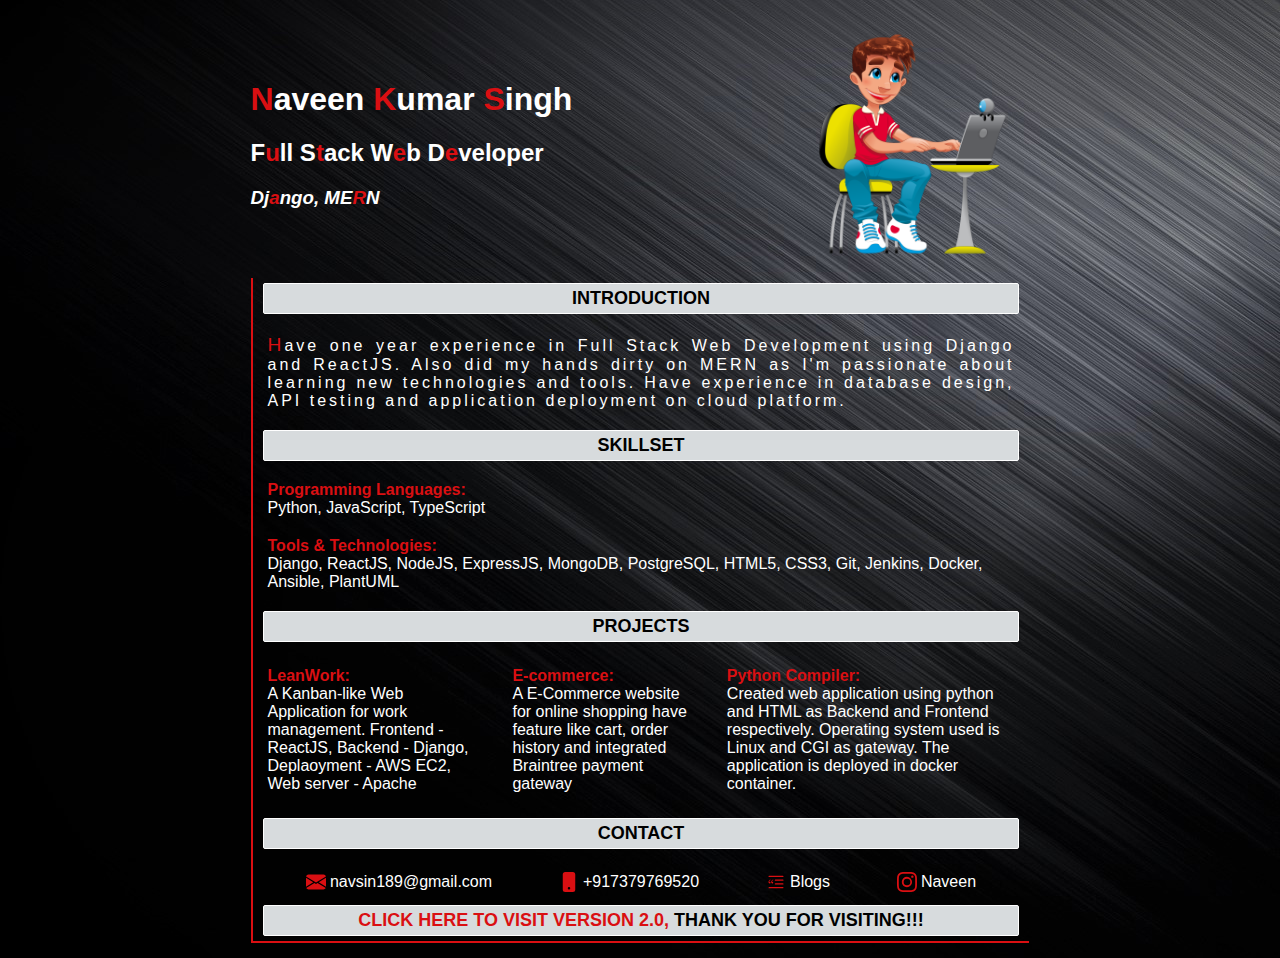
<file: index.html>
<!DOCTYPE html>
<html lang="en">
  <head>
    <meta charset="UTF-8" />
    <meta http-equiv="X-UA-Compatible" content="IE=edge" />
    <meta name="viewport" content="width=device-width, initial-scale=1.0" />
    <link rel="stylesheet" href="style.css" />
    <script src="https://ajax.googleapis.com/ajax/libs/jquery/3.5.1/jquery.min.js"></script>
    <title>Naveen Kumar Singh</title>
    <link rel="icon" type="image/x-icon" href="icon.svg">
    
  </head>
  <body class="body">
    <div class="main-border" id="layout">
      <div class="profile" id="first-section">
        <div class="personal-detail">
          <h1 class="name">
            <span class="first-letter">N</span>aveen
            <span class="first-letter">K</span>umar
            <span class="first-letter">S</span>ingh
          </h1>
          <h2 class="job">
            F<span class="first-letter">u</span>ll
            S<span class="first-letter">t</span>ack
            W<span class="first-letter">e</span>b
            D<span class="first-letter">e</span>veloper
          </h2>
          <h3 class="skill">
            Dj<span class="first-letter">a</span>ngo,
            ME<span class="first-letter">R</span>N
          </h3>
        </div>
        <div class="dp">
          <img src="dp.png" alt="Display Profile" class="picture" />
        </div>
      </div>
      <div class="detail" id="second-section">
          <div class="detail-heading" id="introduction">
              Introduction
          </div>
          <p class="intro-para" id="intro">
              Have one year experience in Full Stack Web Development using Django and ReactJS. Also did my hands dirty on MERN as I'm passionate about learning new technologies
              and tools. Have experience in database design, API testing and application deployment on cloud platform. 
          </p>
          <div class="detail-heading" id="skillset">
            Skillset
        </div>
        <p class="lang">
            <strong>
                Programming Languages:<br />
            </strong>
            Python, JavaScript, TypeScript
        </p>
        <p class="tools">
            <strong>
                Tools & Technologies:<br />
            </strong>
            Django, ReactJS, NodeJS, ExpressJS, MongoDB, PostgreSQL, HTML5, CSS3, Git, Jenkins, Docker, Ansible, PlantUML
        </p>
        <div class="detail-heading" id="projects">
            Projects
        </div>
        <div class="project-list" id="project-list">
            <p class="proj">
                <strong>
                    LeanWork:<br />
                </strong>
                A Kanban-like Web Application for work management. Frontend - ReactJS, Backend - Django, Deplaoyment - AWS EC2, Web server - Apache
            </p>
            <p class="proj">
                <strong>
                    E-commerce:<br />
                </strong>
                A E-Commerce website for online shopping have feature like cart, order history and integrated Braintree payment gateway
            </p>
            <p class="proj">
                <strong>
                    Python Compiler:<br />
                </strong>
                Created web application using python and HTML as Backend and Frontend respectively. Operating system used is Linux and CGI as gateway. 
                The application is deployed in docker container.
            </p>
        </div>
        
        <div class="detail-heading" id="contact">
            Contact
        </div>
        <div class="contact-list">
            <span class="svg">
                <svg xmlns="http://www.w3.org/2000/svg" width="20" height="20" fill="#da0f12" class="bi bi-envelope-fill" viewBox="0 0 16 16">
                    <path d="M.05 3.555A2 2 0 0 1 2 2h12a2 2 0 0 1 1.95 1.555L8 8.414.05 3.555ZM0 4.697v7.104l5.803-3.558L0 4.697ZM6.761 8.83l-6.57 4.027A2 2 0 0 0 2 14h12a2 2 0 0 0 1.808-1.144l-6.57-4.027L8 9.586l-1.239-.757Zm3.436-.586L16 11.801V4.697l-5.803 3.546Z"/>
                  </svg>
                   navsin189@gmail.com
            </span>
            <span class="svg">
                <svg xmlns="http://www.w3.org/2000/svg" width="20" height="20" fill="#da0f12" class="bi bi-phone-fill" viewBox="0 0 16 16">
                    <path d="M3 2a2 2 0 0 1 2-2h6a2 2 0 0 1 2 2v12a2 2 0 0 1-2 2H5a2 2 0 0 1-2-2V2zm6 11a1 1 0 1 0-2 0 1 1 0 0 0 2 0z"/>
                  </svg>
                  +917379769520
            </span>
            <span class="svg">
                <svg xmlns="http://www.w3.org/2000/svg" width="20" height="20" fill="#da0f12" class="bi bi-blockquote-left" viewBox="0 0 16 16">
                    <path d="M2.5 3a.5.5 0 0 0 0 1h11a.5.5 0 0 0 0-1h-11zm5 3a.5.5 0 0 0 0 1h6a.5.5 0 0 0 0-1h-6zm0 3a.5.5 0 0 0 0 1h6a.5.5 0 0 0 0-1h-6zm-5 3a.5.5 0 0 0 0 1h11a.5.5 0 0 0 0-1h-11zm.79-5.373c.112-.078.26-.17.444-.275L3.524 6c-.122.074-.272.17-.452.287-.18.117-.35.26-.51.428a2.425 2.425 0 0 0-.398.562c-.11.207-.164.438-.164.692 0 .36.072.65.217.873.144.219.385.328.72.328.215 0 .383-.07.504-.211a.697.697 0 0 0 .188-.463c0-.23-.07-.404-.211-.521-.137-.121-.326-.182-.568-.182h-.282c.024-.203.065-.37.123-.498a1.38 1.38 0 0 1 .252-.37 1.94 1.94 0 0 1 .346-.298zm2.167 0c.113-.078.262-.17.445-.275L5.692 6c-.122.074-.272.17-.452.287-.18.117-.35.26-.51.428a2.425 2.425 0 0 0-.398.562c-.11.207-.164.438-.164.692 0 .36.072.65.217.873.144.219.385.328.72.328.215 0 .383-.07.504-.211a.697.697 0 0 0 .188-.463c0-.23-.07-.404-.211-.521-.137-.121-.326-.182-.568-.182h-.282a1.75 1.75 0 0 1 .118-.492c.058-.13.144-.254.257-.375a1.94 1.94 0 0 1 .346-.3z"/>
                  </svg>
                  Blogs
            </span>
            <span class="svg">
                <svg xmlns="http://www.w3.org/2000/svg" width="20" height="20" fill="#da0f12" class="bi bi-instagram" viewBox="0 0 16 16">
                    <path d="M8 0C5.829 0 5.556.01 4.703.048 3.85.088 3.269.222 2.76.42a3.917 3.917 0 0 0-1.417.923A3.927 3.927 0 0 0 .42 2.76C.222 3.268.087 3.85.048 4.7.01 5.555 0 5.827 0 8.001c0 2.172.01 2.444.048 3.297.04.852.174 1.433.372 1.942.205.526.478.972.923 1.417.444.445.89.719 1.416.923.51.198 1.09.333 1.942.372C5.555 15.99 5.827 16 8 16s2.444-.01 3.298-.048c.851-.04 1.434-.174 1.943-.372a3.916 3.916 0 0 0 1.416-.923c.445-.445.718-.891.923-1.417.197-.509.332-1.09.372-1.942C15.99 10.445 16 10.173 16 8s-.01-2.445-.048-3.299c-.04-.851-.175-1.433-.372-1.941a3.926 3.926 0 0 0-.923-1.417A3.911 3.911 0 0 0 13.24.42c-.51-.198-1.092-.333-1.943-.372C10.443.01 10.172 0 7.998 0h.003zm-.717 1.442h.718c2.136 0 2.389.007 3.232.046.78.035 1.204.166 1.486.275.373.145.64.319.92.599.28.28.453.546.598.92.11.281.24.705.275 1.485.039.843.047 1.096.047 3.231s-.008 2.389-.047 3.232c-.035.78-.166 1.203-.275 1.485a2.47 2.47 0 0 1-.599.919c-.28.28-.546.453-.92.598-.28.11-.704.24-1.485.276-.843.038-1.096.047-3.232.047s-2.39-.009-3.233-.047c-.78-.036-1.203-.166-1.485-.276a2.478 2.478 0 0 1-.92-.598 2.48 2.48 0 0 1-.6-.92c-.109-.281-.24-.705-.275-1.485-.038-.843-.046-1.096-.046-3.233 0-2.136.008-2.388.046-3.231.036-.78.166-1.204.276-1.486.145-.373.319-.64.599-.92.28-.28.546-.453.92-.598.282-.11.705-.24 1.485-.276.738-.034 1.024-.044 2.515-.045v.002zm4.988 1.328a.96.96 0 1 0 0 1.92.96.96 0 0 0 0-1.92zm-4.27 1.122a4.109 4.109 0 1 0 0 8.217 4.109 4.109 0 0 0 0-8.217zm0 1.441a2.667 2.667 0 1 1 0 5.334 2.667 2.667 0 0 1 0-5.334z"/>
                  </svg>
                  Naveen
            </span>
        </div>
        <div class="detail-heading" id="skip" >
         <span class="work">
          <a href="main.html">Click here to visit Version 2.0,</a>
         </span>
         Thank you for visiting!!!
      </div>
        </div>
      </div>
    </div>
    
  </body>
</html>
</file>
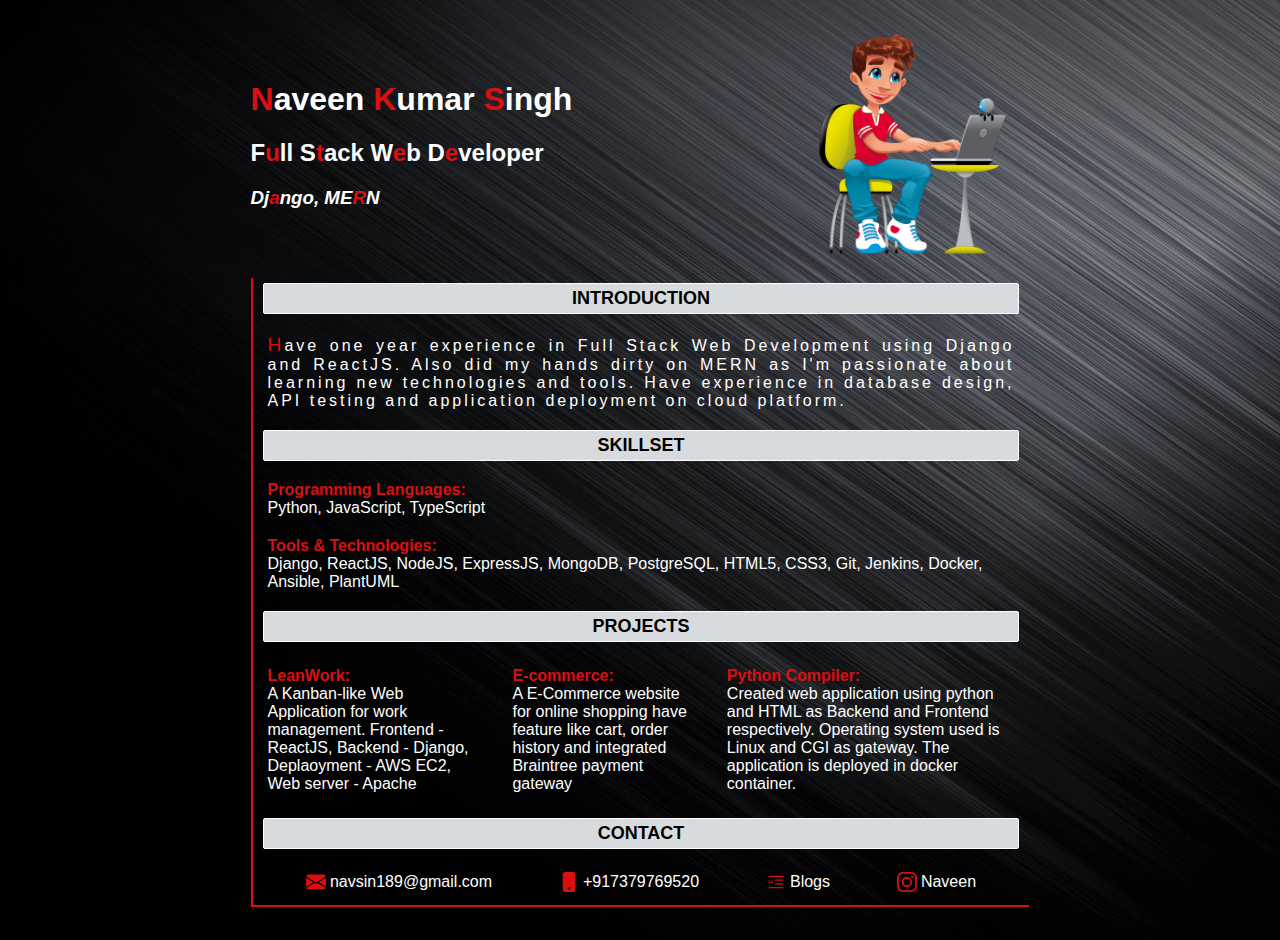
<file: home.html>
<!DOCTYPE html>
<html lang="en">
  <head>
    <meta charset="UTF-8" />
    <meta http-equiv="X-UA-Compatible" content="IE=edge" />
    <meta name="viewport" content="width=device-width, initial-scale=1.0" />
    <link rel="stylesheet" href="style.css" />
    <script src="https://ajax.googleapis.com/ajax/libs/jquery/3.5.1/jquery.min.js"></script>
    <title>Naveen Kumar Singh</title>
    <link rel="icon" type="image/x-icon" href="icon.svg">
  </head>
  <body class="body">
    <div class="main-border" id="layout">
      <div class="profile" id="first-section">
        <div class="personal-detail">
          <h1 class="name">
            <span class="first-letter">N</span>aveen
            <span class="first-letter">K</span>umar
            <span class="first-letter">S</span>ingh
          </h1>
          <h2 class="job">
            F<span class="first-letter">u</span>ll
            S<span class="first-letter">t</span>ack
            W<span class="first-letter">e</span>b
            D<span class="first-letter">e</span>veloper
          </h2>
          <h3 class="skill">
            Dj<span class="first-letter">a</span>ngo,
            ME<span class="first-letter">R</span>N
          </h3>
        </div>
        <div class="dp">
          <img src="dp.png" alt="Display Profile" class="picture" />
        </div>
      </div>
      <div class="detail" id="second-section">
          <div class="detail-heading" id="introduction">
              Introduction
          </div>
          <p class="intro-para">
              Have one year experience in Full Stack Web Development using Django and ReactJS. Also did my hands dirty on MERN as I'm passionate about learning new technologies
              and tools. Have experience in database design, API testing and application deployment on cloud platform. 
          </p>
          <div class="detail-heading" id="skillset">
            Skillset
        </div>
        <p class="lang">
            <strong>
                Programming Languages:<br />
            </strong>
            Python, JavaScript, TypeScript
        </p>
        <p class="tools">
            <strong>
                Tools & Technologies:<br />
            </strong>
            Django, ReactJS, NodeJS, ExpressJS, MongoDB, PostgreSQL, HTML5, CSS3, Git, Jenkins, Docker, Ansible, PlantUML
        </p>
        <div class="detail-heading" id="projects">
            Projects
        </div>
        <div class="project-list">
            <p class="proj">
                <strong>
                    LeanWork:<br />
                </strong>
                A Kanban-like Web Application for work management. Frontend - ReactJS, Backend - Django, Deplaoyment - AWS EC2, Web server - Apache
            </p>
            <p class="proj">
                <strong>
                    E-commerce:<br />
                </strong>
                A E-Commerce website for online shopping have feature like cart, order history and integrated Braintree payment gateway
            </p>
            <p class="proj">
                <strong>
                    Python Compiler:<br />
                </strong>
                Created web application using python and HTML as Backend and Frontend respectively. Operating system used is Linux and CGI as gateway. 
                The application is deployed in docker container.
            </p>
        </div>
        
        <div class="detail-heading" id="contact">
            Contact
        </div>
        <div class="contact-list">
            <span class="svg">
                <svg xmlns="http://www.w3.org/2000/svg" width="20" height="20" fill="#da0f12" class="bi bi-envelope-fill" viewBox="0 0 16 16">
                    <path d="M.05 3.555A2 2 0 0 1 2 2h12a2 2 0 0 1 1.95 1.555L8 8.414.05 3.555ZM0 4.697v7.104l5.803-3.558L0 4.697ZM6.761 8.83l-6.57 4.027A2 2 0 0 0 2 14h12a2 2 0 0 0 1.808-1.144l-6.57-4.027L8 9.586l-1.239-.757Zm3.436-.586L16 11.801V4.697l-5.803 3.546Z"/>
                  </svg>
                   navsin189@gmail.com
            </span>
            <span class="svg">
                <svg xmlns="http://www.w3.org/2000/svg" width="20" height="20" fill="#da0f12" class="bi bi-phone-fill" viewBox="0 0 16 16">
                    <path d="M3 2a2 2 0 0 1 2-2h6a2 2 0 0 1 2 2v12a2 2 0 0 1-2 2H5a2 2 0 0 1-2-2V2zm6 11a1 1 0 1 0-2 0 1 1 0 0 0 2 0z"/>
                  </svg>
                  +917379769520
            </span>
            <span class="svg">
                <svg xmlns="http://www.w3.org/2000/svg" width="20" height="20" fill="#da0f12" class="bi bi-blockquote-left" viewBox="0 0 16 16">
                    <path d="M2.5 3a.5.5 0 0 0 0 1h11a.5.5 0 0 0 0-1h-11zm5 3a.5.5 0 0 0 0 1h6a.5.5 0 0 0 0-1h-6zm0 3a.5.5 0 0 0 0 1h6a.5.5 0 0 0 0-1h-6zm-5 3a.5.5 0 0 0 0 1h11a.5.5 0 0 0 0-1h-11zm.79-5.373c.112-.078.26-.17.444-.275L3.524 6c-.122.074-.272.17-.452.287-.18.117-.35.26-.51.428a2.425 2.425 0 0 0-.398.562c-.11.207-.164.438-.164.692 0 .36.072.65.217.873.144.219.385.328.72.328.215 0 .383-.07.504-.211a.697.697 0 0 0 .188-.463c0-.23-.07-.404-.211-.521-.137-.121-.326-.182-.568-.182h-.282c.024-.203.065-.37.123-.498a1.38 1.38 0 0 1 .252-.37 1.94 1.94 0 0 1 .346-.298zm2.167 0c.113-.078.262-.17.445-.275L5.692 6c-.122.074-.272.17-.452.287-.18.117-.35.26-.51.428a2.425 2.425 0 0 0-.398.562c-.11.207-.164.438-.164.692 0 .36.072.65.217.873.144.219.385.328.72.328.215 0 .383-.07.504-.211a.697.697 0 0 0 .188-.463c0-.23-.07-.404-.211-.521-.137-.121-.326-.182-.568-.182h-.282a1.75 1.75 0 0 1 .118-.492c.058-.13.144-.254.257-.375a1.94 1.94 0 0 1 .346-.3z"/>
                  </svg>
                  Blogs
            </span>
            <span class="svg">
                <svg xmlns="http://www.w3.org/2000/svg" width="20" height="20" fill="#da0f12" class="bi bi-instagram" viewBox="0 0 16 16">
                    <path d="M8 0C5.829 0 5.556.01 4.703.048 3.85.088 3.269.222 2.76.42a3.917 3.917 0 0 0-1.417.923A3.927 3.927 0 0 0 .42 2.76C.222 3.268.087 3.85.048 4.7.01 5.555 0 5.827 0 8.001c0 2.172.01 2.444.048 3.297.04.852.174 1.433.372 1.942.205.526.478.972.923 1.417.444.445.89.719 1.416.923.51.198 1.09.333 1.942.372C5.555 15.99 5.827 16 8 16s2.444-.01 3.298-.048c.851-.04 1.434-.174 1.943-.372a3.916 3.916 0 0 0 1.416-.923c.445-.445.718-.891.923-1.417.197-.509.332-1.09.372-1.942C15.99 10.445 16 10.173 16 8s-.01-2.445-.048-3.299c-.04-.851-.175-1.433-.372-1.941a3.926 3.926 0 0 0-.923-1.417A3.911 3.911 0 0 0 13.24.42c-.51-.198-1.092-.333-1.943-.372C10.443.01 10.172 0 7.998 0h.003zm-.717 1.442h.718c2.136 0 2.389.007 3.232.046.78.035 1.204.166 1.486.275.373.145.64.319.92.599.28.28.453.546.598.92.11.281.24.705.275 1.485.039.843.047 1.096.047 3.231s-.008 2.389-.047 3.232c-.035.78-.166 1.203-.275 1.485a2.47 2.47 0 0 1-.599.919c-.28.28-.546.453-.92.598-.28.11-.704.24-1.485.276-.843.038-1.096.047-3.232.047s-2.39-.009-3.233-.047c-.78-.036-1.203-.166-1.485-.276a2.478 2.478 0 0 1-.92-.598 2.48 2.48 0 0 1-.6-.92c-.109-.281-.24-.705-.275-1.485-.038-.843-.046-1.096-.046-3.233 0-2.136.008-2.388.046-3.231.036-.78.166-1.204.276-1.486.145-.373.319-.64.599-.92.28-.28.546-.453.92-.598.282-.11.705-.24 1.485-.276.738-.034 1.024-.044 2.515-.045v.002zm4.988 1.328a.96.96 0 1 0 0 1.92.96.96 0 0 0 0-1.92zm-4.27 1.122a4.109 4.109 0 1 0 0 8.217 4.109 4.109 0 0 0 0-8.217zm0 1.441a2.667 2.667 0 1 1 0 5.334 2.667 2.667 0 0 1 0-5.334z"/>
                  </svg>
                  Naveen
            </span>
        </div>
        </div>
      </div>
    </div>
    
  </body>
</html>
</file>
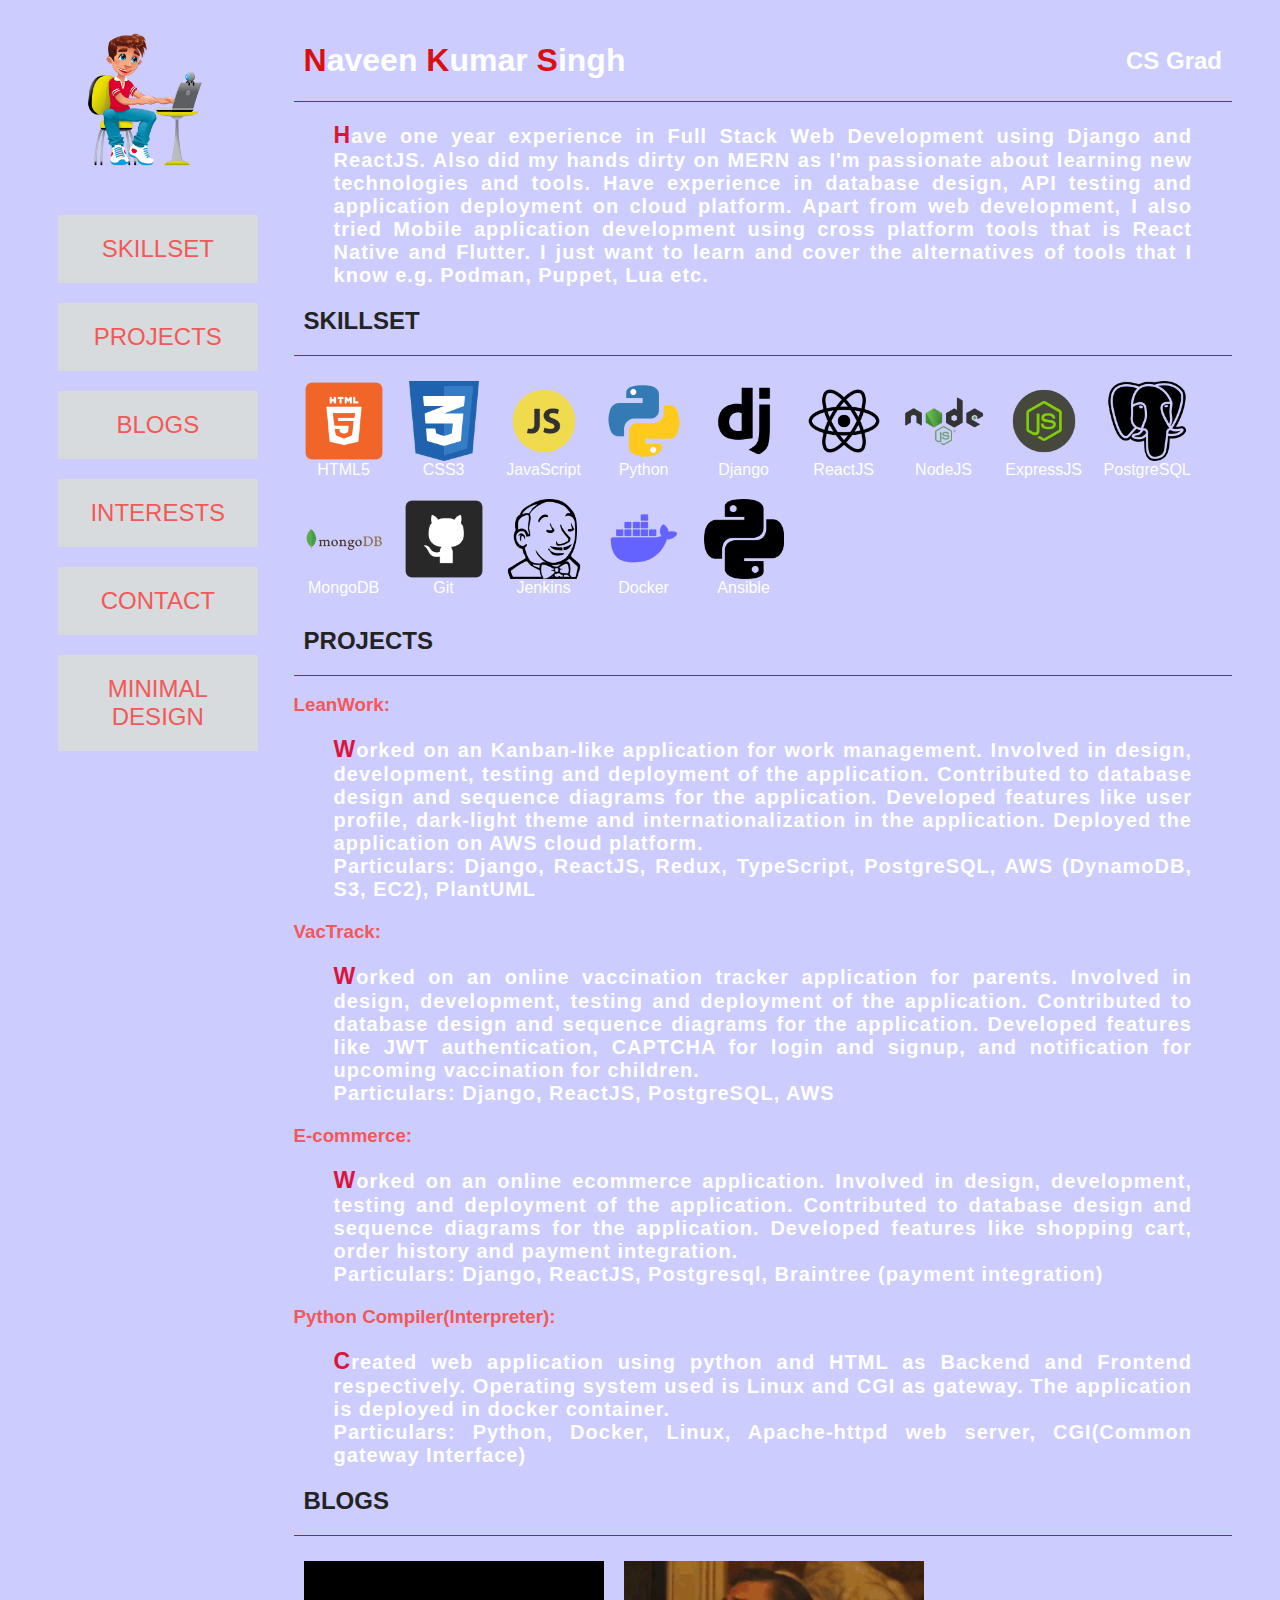
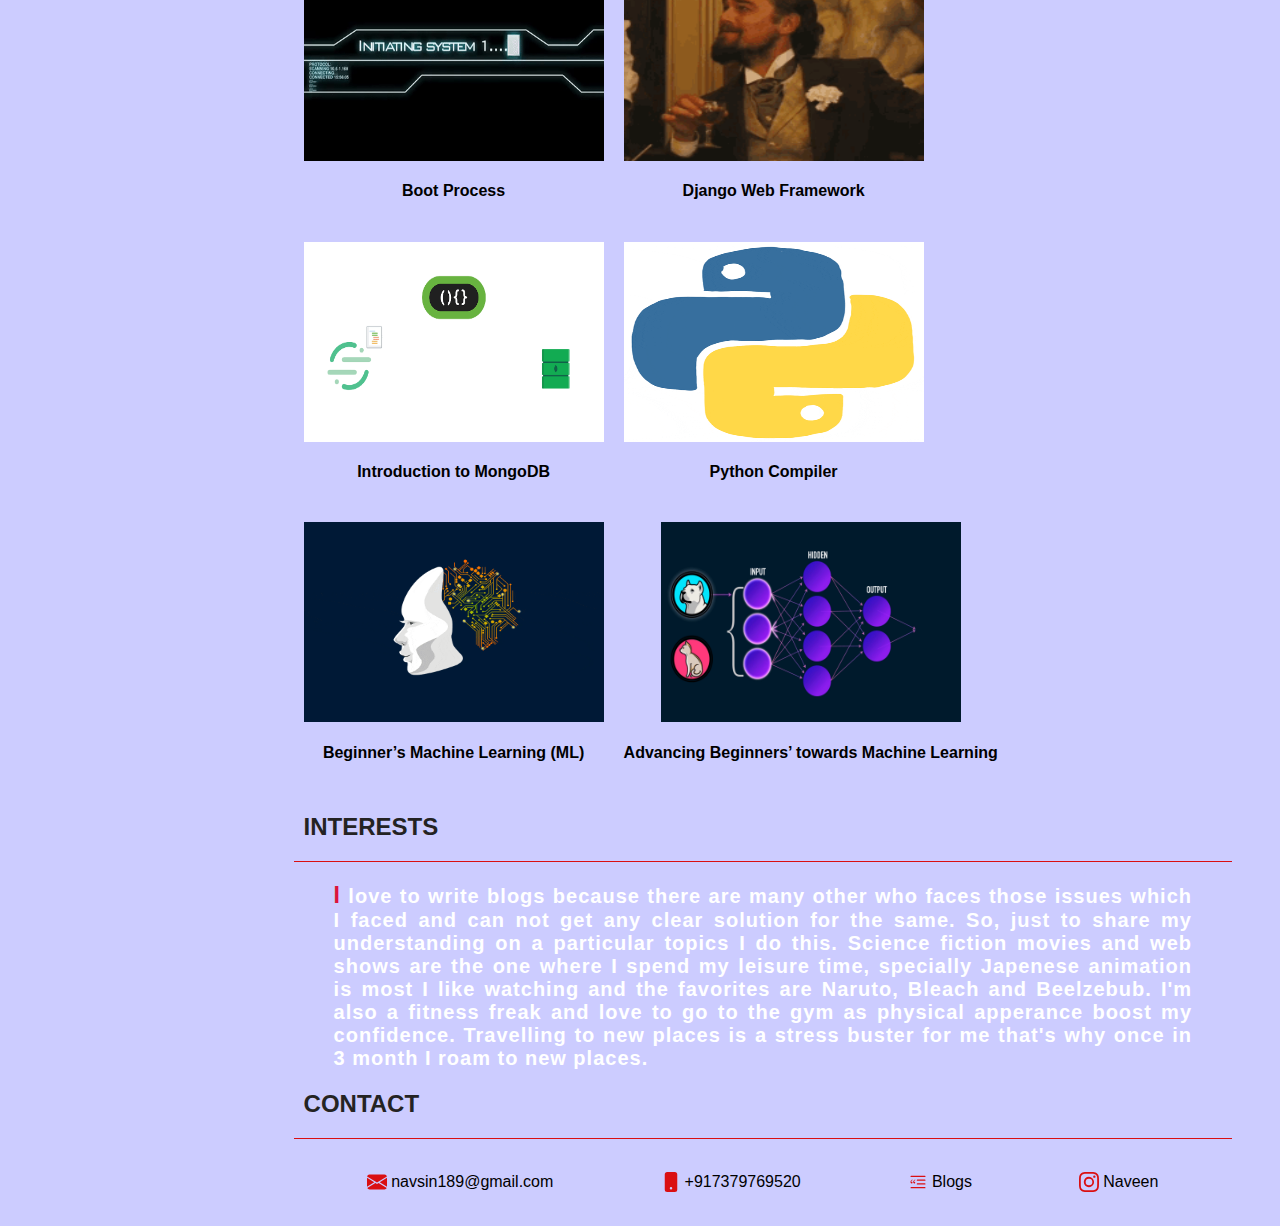
<file: main.html>
<!DOCTYPE html>
<html lang="en">
  <head>
    <meta charset="UTF-8" />
    <meta http-equiv="X-UA-Compatible" content="IE=edge" />
    <meta name="viewport" content="width=device-width, initial-scale=1.0" />
    <link rel="stylesheet" href="main.css" />
    <link rel="icon" type="image/x-icon" href="icon.svg">

    <title>PortFolio</title>
  </head>
  <body class="body">
    <div class="flexbox-layout">
      <div class="vertical-nav" id="first-section">
        <div class="avatar">
          <img src="dp.png" alt="display profile" class="dp" />
        </div>
        <div class="nav-flex">
          <div class="nav-list" id="skill-section">
            <a href="#1"> Skillset </a>
          </div>
          <div class="nav-list" id="project-section">
            <a href="#2"> Projects </a>
          </div>
          <div class="nav-list" id="blog-section"><a href="#3"> Blogs </a></div>
          <div class="nav-list" id="interest-section">
            <a href="#4"> Interests </a>
          </div>
          <div class="nav-list" id="contact-section">
            <a href="#5"> Contact </a>
          </div>
          <div class="nav-list" id="minimal">
            <a href="index.html">Minimal Design</a>
          </div>
        </div>
      </div>
      <div class="detail" id="sec-section">
        <div class="title">
          <h1 class="name">
            <span class="first-letter">N</span>aveen
            <span class="first-letter">K</span>umar
            <span class="first-letter">S</span>ingh
          </h1>
          <h2 class="education">CS Grad</h2>
        </div>
        <div class="introduction">
          <blockquote class="intro">
            Have one year experience in Full Stack Web Development using Django
            and ReactJS. Also did my hands dirty on MERN as I'm passionate about
            learning new technologies and tools. Have experience in database
            design, API testing and application deployment on cloud platform.
            Apart from web development, I also tried Mobile application
            development using cross platform tools that is React Native and
            Flutter. I just want to learn and cover the alternatives of tools
            that I know e.g. Podman, Puppet, Lua etc.
          </blockquote>
        </div>
        <div class="subheading" id="1">
          <h2>SKILLSET</h2>
        </div>
        <div class="skill-display">
          <span class="tools">
            <img src="images/html5.png" alt="HTML5" class="tool-icon" />
            HTML5
          </span>
          <span class="tools">
            <img src="images/css.png" alt="CSS3" class="tool-icon" />CSS3
          </span>
          <span class="tools">
            <img
              src="images/js.png"
              alt="JavaScript"
              class="tool-icon"
            />JavaScript
          </span>
          <span class="tools">
            <img src="images/python.png" alt="Python" class="tool-icon" />Python
          </span>
          <span class="tools">
            <img src="images/django.png" alt="Django" class="tool-icon" />Django
          </span>
          <span class="tools">
            <img
              src="images/react.png"
              alt="ReactJS"
              class="tool-icon"
            />ReactJS
          </span>
          <span class="tools">
            <img src="images/nodejs.png" alt="NodeJS" class="tool-icon" />NodeJS
          </span>
          <span class="tools">
            <img
              src="images/express.png"
              alt="ExpressJS"
              class="tool-icon"
            />ExpressJS
          </span>
          <span class="tools">
            <img
              src="images/postgres.png"
              alt="PostgreSQL"
              class="tool-icon"
            />PostgreSQL
          </span>
          <span class="tools">
            <img
              src="images/mongo.png"
              alt="MongoDB"
              class="tool-icon"
            />MongoDB
          </span>
          <span class="tools">
            <img src="images/git.png" alt="Git" class="tool-icon" />Git
          </span>
          <span class="tools">
            <img
              src="images/jenkins.png"
              alt="Jenkins"
              class="tool-icon"
            />Jenkins
          </span>
          <span class="tools">
            <img src="images/docker.png" alt="Docker" class="tool-icon" />Docker
          </span>
          <span class="tools">
            <img
              src="images/ansible.png"
              alt="Ansible"
              class="tool-icon"
            />Ansible
          </span>
        </div>
        <div class="subheading" id="2">
          <h2>PROJECTS</h2>
        </div>
        <div class="proj-list">
          <div class="proj" id="proj1">
            <h3 class="proj-title">LeanWork:</h3>
            <blockquote>
              Worked on an Kanban-like application for work management. Involved
              in design, development, testing and deployment of the application.
              Contributed to database design and sequence diagrams for the
              application. Developed features like user profile, dark-light
              theme and internationalization in the application. Deployed the
              application on AWS cloud platform.<br />
              <strong> Particulars: </strong>
              Django, ReactJS, Redux, TypeScript, PostgreSQL, AWS (DynamoDB, S3,
              EC2), PlantUML
            </blockquote>
          </div>
          <div class="proj" id="proj2">
            <h3 class="proj-title">VacTrack:</h3>
            <blockquote>
              Worked on an online vaccination tracker application for parents.
              Involved in design, development, testing and deployment of the
              application. Contributed to database design and sequence diagrams
              for the application. Developed features like JWT authentication,
              CAPTCHA for login and signup, and notification for upcoming
              vaccination for children.<br />
              <strong> Particulars: </strong>
              Django, ReactJS, PostgreSQL, AWS
            </blockquote>
          </div>
          <div class="proj" id="proj3">
            <h3 class="proj-title">E-commerce:</h3>
            <blockquote>
              Worked on an online ecommerce application. Involved in design,
              development, testing and deployment of the application.
              Contributed to database design and sequence diagrams for the
              application. Developed features like shopping cart, order history
              and payment integration. <br />
              <strong> Particulars: </strong>
              Django, ReactJS, Postgresql, Braintree (payment integration)
            </blockquote>
          </div>
          <div class="proj" id="proj4">
            <h3 class="proj-title">Python Compiler(Interpreter):</h3>
            <blockquote>
              Created web application using python and HTML as Backend and
              Frontend respectively. Operating system used is Linux and CGI as
              gateway. The application is deployed in docker container.<br />
              <strong> Particulars: </strong>
              Python, Docker, Linux, Apache-httpd web server, CGI(Common gateway
              Interface)
            </blockquote>
          </div>
        </div>
        <div class="subheading" id="3">
          <h2>BLOGS</h2>
        </div>
        <div class="blogs">
          <span class="blog-cards">
            <img src="images/boot.gif" alt="Boot-process" class="blog-icon" />
            <h4 class="blog-heading">
              <a
                href="https://sunnykkc13.medium.com/boot-process-the-most-underrated-process-ec2910d569fe"
                >Boot Process</a
              >
            </h4>
          </span>
          <span class="blog-cards">
            <img src="images/djangoo.gif" alt="django-icon" class="blog-icon" />
            <h4 class="blog-heading">
              <a
                href="https://sunnykkc13.medium.com/django-a-complete-toolbox-for-web-development-bf0ebb54c263"
                >Django Web Framework</a
              >
            </h4>
          </span>
          <span class="blog-cards">
            <img src="images/mongoo.gif" alt="mongo-icon" class="blog-icon" />
            <h4 class="blog-heading">
              <a
                href="https://sunnykkc13.medium.com/introduction-to-mongodb-a-nosql-database-b076cb8bb188"
                >Introduction to MongoDB</a
              >
            </h4>
          </span>
          <span class="blog-cards">
            <img src="images/pypy.gif" alt="py-icon" class="blog-icon" />
            <h4 class="blog-heading">
              <a
                href="https://sunnykkc13.medium.com/created-a-python-compiler-web-app-using-cgi-common-gateway-interface-using-redhat-linux-for-ac376e5f0a01"
                >Python Compiler</a
              >
            </h4>
          </span>
          <span class="blog-cards">
            <img src="images/mlb.gif" alt="icon" class="blog-icon" />
            <h4 class="blog-heading">
              <a
                href="https://sunnykkc13.medium.com/beginners-machine-learning-ml-48c39e09acf2"
                >Beginner’s Machine Learning (ML)</a
              >
            </h4>
          </span>
          <span class="blog-cards">
            <img src="images/mll.gif" alt="icon" class="blog-icon" />
            <h4 class="blog-heading">
              <a
                href="https://sunnykkc13.medium.com/advancing-beginners-towards-machine-learning-bcd4a4ba4677"
                >Advancing Beginners’ towards Machine Learning</a
              >
            </h4>
          </span>
        </div>
        <div class="subheading" id="4">
          <h2>INTERESTS</h2>
        </div>
        <div class="interest-show">
          <blockquote>
            <strong>I love to write blogs</strong> because there are many other
            who faces those issues which I faced and can not get any clear
            solution for the same. So, just to share my understanding on a
            particular topics I do this. <strong>Science fiction</strong> movies
            and web shows are the one where I spend my leisure time, specially
            Japenese animation is most I like watching and the favorites are
            <strong>Naruto, Bleach and Beelzebub</strong>. I'm also a fitness
            freak and love to go to the gym as physical apperance boost my
            confidence. Travelling to new places is a stress buster for me
            that's why once in 3 month I roam to new places.
          </blockquote>
        </div>
        <div class="subheading" id="5">
          <h2>CONTACT</h2>
        </div>
        <div class="contact-list">
          <span class="svg">
            <svg
              xmlns="http://www.w3.org/2000/svg"
              width="20"
              height="20"
              fill="#da0f12"
              class="bi bi-envelope-fill"
              viewBox="0 0 16 16"
            >
              <path
                d="M.05 3.555A2 2 0 0 1 2 2h12a2 2 0 0 1 1.95 1.555L8 8.414.05 3.555ZM0 4.697v7.104l5.803-3.558L0 4.697ZM6.761 8.83l-6.57 4.027A2 2 0 0 0 2 14h12a2 2 0 0 0 1.808-1.144l-6.57-4.027L8 9.586l-1.239-.757Zm3.436-.586L16 11.801V4.697l-5.803 3.546Z"
              />
            </svg>
            navsin189@gmail.com
          </span>
          <span class="svg">
            <svg
              xmlns="http://www.w3.org/2000/svg"
              width="20"
              height="20"
              fill="#da0f12"
              class="bi bi-phone-fill"
              viewBox="0 0 16 16"
            >
              <path
                d="M3 2a2 2 0 0 1 2-2h6a2 2 0 0 1 2 2v12a2 2 0 0 1-2 2H5a2 2 0 0 1-2-2V2zm6 11a1 1 0 1 0-2 0 1 1 0 0 0 2 0z"
              />
            </svg>
            +917379769520
          </span>
          <span class="svg">
            <svg
              xmlns="http://www.w3.org/2000/svg"
              width="20"
              height="20"
              fill="#da0f12"
              class="bi bi-blockquote-left"
              viewBox="0 0 16 16"
            >
              <path
                d="M2.5 3a.5.5 0 0 0 0 1h11a.5.5 0 0 0 0-1h-11zm5 3a.5.5 0 0 0 0 1h6a.5.5 0 0 0 0-1h-6zm0 3a.5.5 0 0 0 0 1h6a.5.5 0 0 0 0-1h-6zm-5 3a.5.5 0 0 0 0 1h11a.5.5 0 0 0 0-1h-11zm.79-5.373c.112-.078.26-.17.444-.275L3.524 6c-.122.074-.272.17-.452.287-.18.117-.35.26-.51.428a2.425 2.425 0 0 0-.398.562c-.11.207-.164.438-.164.692 0 .36.072.65.217.873.144.219.385.328.72.328.215 0 .383-.07.504-.211a.697.697 0 0 0 .188-.463c0-.23-.07-.404-.211-.521-.137-.121-.326-.182-.568-.182h-.282c.024-.203.065-.37.123-.498a1.38 1.38 0 0 1 .252-.37 1.94 1.94 0 0 1 .346-.298zm2.167 0c.113-.078.262-.17.445-.275L5.692 6c-.122.074-.272.17-.452.287-.18.117-.35.26-.51.428a2.425 2.425 0 0 0-.398.562c-.11.207-.164.438-.164.692 0 .36.072.65.217.873.144.219.385.328.72.328.215 0 .383-.07.504-.211a.697.697 0 0 0 .188-.463c0-.23-.07-.404-.211-.521-.137-.121-.326-.182-.568-.182h-.282a1.75 1.75 0 0 1 .118-.492c.058-.13.144-.254.257-.375a1.94 1.94 0 0 1 .346-.3z"
              />
            </svg>
            Blogs
          </span>
          <span class="svg">
            <svg
              xmlns="http://www.w3.org/2000/svg"
              width="20"
              height="20"
              fill="#da0f12"
              class="bi bi-instagram"
              viewBox="0 0 16 16"
            >
              <path
                d="M8 0C5.829 0 5.556.01 4.703.048 3.85.088 3.269.222 2.76.42a3.917 3.917 0 0 0-1.417.923A3.927 3.927 0 0 0 .42 2.76C.222 3.268.087 3.85.048 4.7.01 5.555 0 5.827 0 8.001c0 2.172.01 2.444.048 3.297.04.852.174 1.433.372 1.942.205.526.478.972.923 1.417.444.445.89.719 1.416.923.51.198 1.09.333 1.942.372C5.555 15.99 5.827 16 8 16s2.444-.01 3.298-.048c.851-.04 1.434-.174 1.943-.372a3.916 3.916 0 0 0 1.416-.923c.445-.445.718-.891.923-1.417.197-.509.332-1.09.372-1.942C15.99 10.445 16 10.173 16 8s-.01-2.445-.048-3.299c-.04-.851-.175-1.433-.372-1.941a3.926 3.926 0 0 0-.923-1.417A3.911 3.911 0 0 0 13.24.42c-.51-.198-1.092-.333-1.943-.372C10.443.01 10.172 0 7.998 0h.003zm-.717 1.442h.718c2.136 0 2.389.007 3.232.046.78.035 1.204.166 1.486.275.373.145.64.319.92.599.28.28.453.546.598.92.11.281.24.705.275 1.485.039.843.047 1.096.047 3.231s-.008 2.389-.047 3.232c-.035.78-.166 1.203-.275 1.485a2.47 2.47 0 0 1-.599.919c-.28.28-.546.453-.92.598-.28.11-.704.24-1.485.276-.843.038-1.096.047-3.232.047s-2.39-.009-3.233-.047c-.78-.036-1.203-.166-1.485-.276a2.478 2.478 0 0 1-.92-.598 2.48 2.48 0 0 1-.6-.92c-.109-.281-.24-.705-.275-1.485-.038-.843-.046-1.096-.046-3.233 0-2.136.008-2.388.046-3.231.036-.78.166-1.204.276-1.486.145-.373.319-.64.599-.92.28-.28.546-.453.92-.598.282-.11.705-.24 1.485-.276.738-.034 1.024-.044 2.515-.045v.002zm4.988 1.328a.96.96 0 1 0 0 1.92.96.96 0 0 0 0-1.92zm-4.27 1.122a4.109 4.109 0 1 0 0 8.217 4.109 4.109 0 0 0 0-8.217zm0 1.441a2.667 2.667 0 1 1 0 5.334 2.667 2.667 0 0 1 0-5.334z"
              />
            </svg>
            Naveen
          </span>
        </div>
      </div>
    </div>
  </body>
</html>
</file>
<file: style.css>
::-webkit-scrollbar {
  width: 10px;
}

/* Track */
::-webkit-scrollbar-track {
  background-image: url("558476.jpg");
}

/* Handle */
::-webkit-scrollbar-thumb {
  background: #9c4ccf;
  border-radius: 10px;
  display: none;
}

/* Handle on hover */
::-webkit-scrollbar-thumb:hover {
  background: #7a4ccf;
}
* {
  box-sizing: border-box;
  font-family: "Trebuchet MS", "Lucida Sans Unicode", "Lucida Grande",
    "Lucida Sans", Arial, sans-serif;
}
.body {
  background-image: url("background.jpg");
}
.main-border {
  min-height: 920px;
  /* border: 2px solid #554ccf; */
  margin: 10px 18%;
  padding: 5px 15px;
  border-radius: 5px;
  display: flex;
  flex-direction: column;
}
.profile {
  height: 30%;
  /* border: 2px solid teal; */
  margin-top: 10px;
  display: flex;
  justify-content: space-between;
}
.personal-detail {
  width: 70%;
  /* border: 1px solid green; */
  align-self: center;
  color: white;
}
.first-letter {
  color: #da0f12;
}
.skill {
  font-style: italic;
}
.dp {
  /* border: 1px solid red; */
  width: 30%;
}
.picture {
  width: 100%;
  height: 100%;
}
.detail {
  height: 65%;
  border: 2px solid whitesmoke;
  margin-top: 15px;
  border-left-color: #da0f12;
  border-bottom-color: #da0f12;
  border-top-width: 0;
  border-right-width: 0;
}

.detail-heading {
  border: 1px solid white;
  margin: 5px 10px;
  background-color: #d7dbdd;
  border-radius: 2px;
  padding: 4px 0;
  text-align: center;
  text-transform: uppercase;
  font-size: large;
  font-weight: 900;
}

.detail-heading:hover {
  background-color: transparent;
  color: white;
}

.intro-para {
  color: white;
  margin: 20px 15px;
  text-align: justify;
  letter-spacing: 3px;
  transition: font-weight 2s;
}

.intro-para::first-letter {
  color: #da0f12;
  font-size: larger;
}
.lang,
.tools,
.proj {
  color: white;
  margin: 20px 15px;
}
.lang strong,
.tools strong,
.proj strong {
  color: #da0f12;
}

.proj {
  cursor: pointer;
}
.project-list {
  display: flex;
}
.contact-list {
  display: flex;
  margin: 5px 20px;
  justify-content: space-around;
  padding-top: 10px;
  color: white;
  align-items: center;
}
.svg {
  display: flex;
  align-items: center;
  cursor: pointer;
  margin: 8px 3px;
}
.svg svg {
  margin-right: 4px;
}

.work {
  cursor: pointer;
  color: #da0f12;
}
a {
  text-decoration: none;
}
a:link,
a:visited {
  color: currentColor;
}
@media only screen and (max-width: 790px) {
  .project-list {
    flex-direction: column;
  }
  .contact-list {
    flex-wrap: wrap;
  }
  .name {
    font-size: 22px;
  }
  .job {
    font-size: 18px;
  }
  .skill {
    font-size: 15px;
  }
}

@media only screen and (max-width: 460px) {
  .main-border {
    margin: 10px 7%;
  }
  .dp {
    display: none;
  }
  .personal-detail {
    width: 100%;
  }
  .intro-para {
    text-align: center;
  }
}
</file>
<file: main.css>
::-webkit-scrollbar {
  width: 10px;
}

/* Track */
::-webkit-scrollbar-track {
  background-color: #ccccff;
}

/* Handle */
::-webkit-scrollbar-thumb {
  background: #9c4ccf;
  border-radius: 10px;
  display: none;
}

/* Handle on hover */
::-webkit-scrollbar-thumb:hover {
  background: #7a4ccf;
}
* {
  box-sizing: border-box;
  font-family: "Trebuchet MS", "Lucida Sans Unicode", "Lucida Grande",
    "Lucida Sans", Arial, sans-serif;
}
.body {
  /* background-color: #2ecc71; */
  background-color: #ccccff;
}
.flexbox-layout {
  display: flex;
  padding: 10px 30px;
  margin: 0;
  /* border: 1px solid red; */
}
.name {
  color: white;
}
.first-letter {
  color: #da0f12;
}
.vertical-nav {
  /* border: 1px solid black; */
  width: 20%;
  margin-right: 6px;
  /* background-color: #2e4053; */
}
.avatar {
  margin-bottom: 30px;
  margin-top: 10px;
  margin-left: 15%;
}
.dp {
  width: 70%;
  /* border: 1px solid blue; */
  height: 70%;
}
.nav-list {
  text-align: center;
  padding: 20px 10px;
  /* border: 1px solid tomato; */
  margin: 10px 20px;
  text-transform: uppercase;
  font-size: 1.5rem;
  cursor: pointer;
  background-color: #d7dbdd;
}

a {
  text-decoration: none;
}
a:link,
a:visited {
  color: black;
}
.nav-list a,
.proj-title {
  color: rgb(243, 88, 88);
}
.education {
  color: white;
}
.detail {
  /* border: 1px solid blue; */
  width: 80%;
  /* background-color: white; */
  padding: 3px 10px;
}
.title {
  display: flex;
  justify-content: space-between;
  align-items: center;
  padding: 0 10px;
  border-bottom: 1px solid #da0f12;
}
blockquote {
  font-size: 20px;
  text-align: justify;
  font-weight: 800;
  letter-spacing: 1px;
  color: white;
}
blockquote::first-letter {
  color: crimson;
  font-size: 23px;
}
.subheading {
  padding: 0 10px;
  border-bottom: 1px solid #da0f12;
  margin-bottom: 15px;
  color: rgb(36, 35, 35);
}
.skill-display {
  /* border: 1px solid green; */
  display: flex;
  flex-wrap: wrap;
}
.tool-icon {
  width: 80px;
  height: 80px;
}
.tools {
  display: flex;
  flex-direction: column;
  align-items: center;
  margin: 10px 10px;
  color: white;
}
.proj blockquote {
  text-align: justify;
}
.blogs {
  display: flex;
  flex-wrap: wrap;
}
.blog-icon {
  width: 300px;
  height: 200px;
}
.blog-cards {
  margin: 10px;
  display: flex;
  flex-direction: column;
  align-items: center;
}
.contact-list {
  display: flex;
  margin: 5px 20px;
  justify-content: space-around;
  padding-top: 10px;
  /* color: white; */
  align-items: center;
}
.svg {
  display: flex;
  align-items: center;
  cursor: pointer;
  margin: 8px 3px;
}
.svg svg {
  margin-right: 4px;
}
.nav-flex {
  display: flex;
  flex-direction: column;
}

@media only screen and (max-width: 970px) {
  .nav-list {
    font-size: 14px;
  }
}
@media only screen and (max-width: 714px) {
  .flexbox-layout {
    flex-direction: column;
  }
  .title {
    flex-direction: column;
    justify-content: center;
    align-items: center;
  }
  blockquote,
  .proj blockquote {
    text-align: left;
  }

  .vertical-nav {
    width: 100%;
    display: flex;
    flex-direction: column;
  }
  .avatar {
    margin-left: 0;
    margin-bottom: 5px;
    display: flex;
    justify-content: center;
    align-items: center;
  }
  .dp {
    width: 20%;
    height: 20%;
  }
  .detail {
    width: 100%;
  }
  .blogs,
  .skill-display {
    align-items: center;
    justify-content: center;
  }
  .contact-list {
    flex-wrap: wrap;
  }
}
</file>
